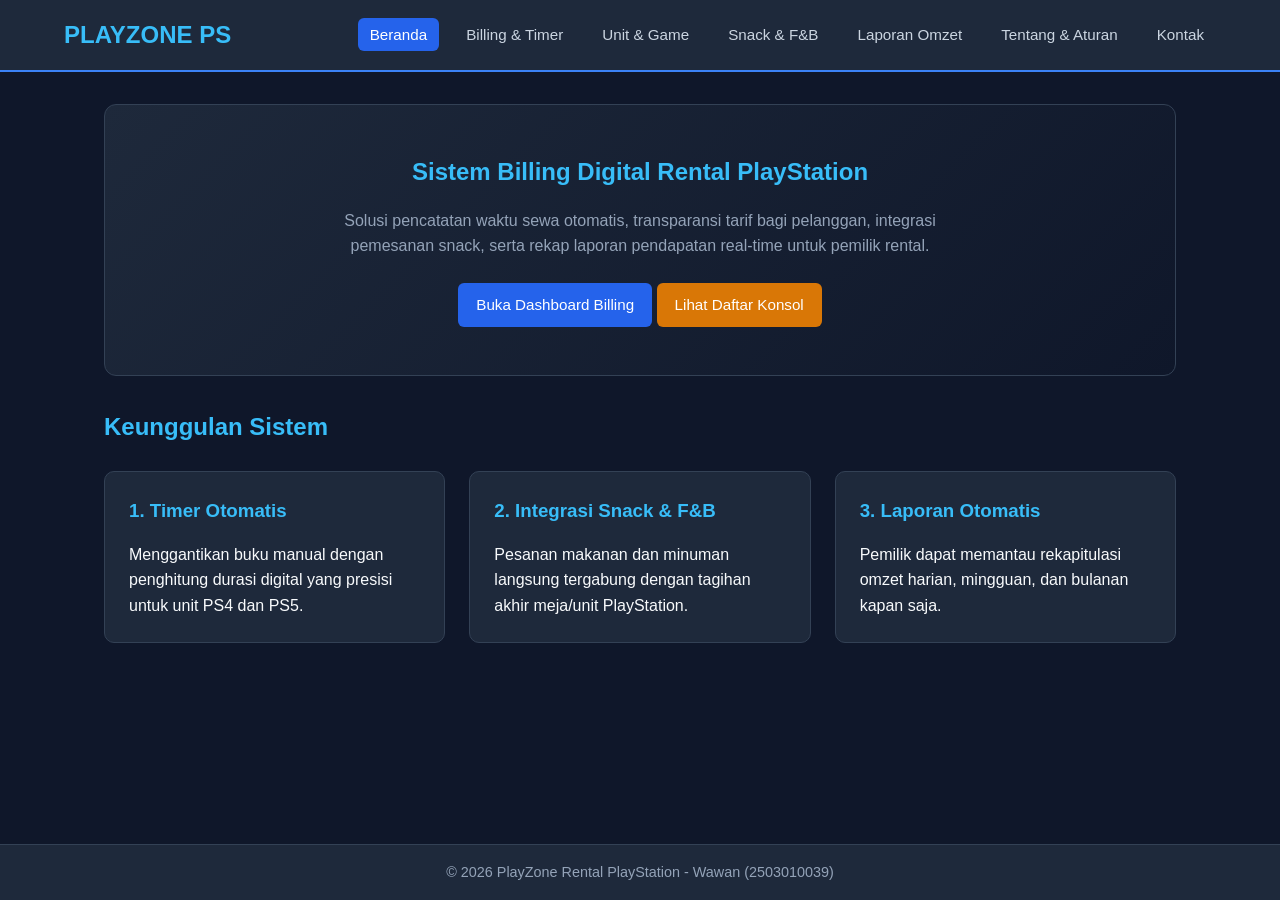
<file: index.html>
<!DOCTYPE html>
<html lang="id">
<head>
    <meta charset="UTF-8">
    <meta name="viewport" content="width=device-width, initial-scale=1.0">
    <title>PlayZone Billing - Halaman Utama</title>
    <link rel="stylesheet" href="wawan_style.css">
</head>
<body class="wawan_body">
    <header class="wawan_header">
        <nav class="wawan_nav">
            <a href="index.html" class="wawan_logo">PLAYZONE PS</a>
            <ul class="wawan_nav_links">
                <li><a href="index.html" class="wawan_active">Beranda</a></li>
                <li><a href="billing.html">Billing & Timer</a></li>
                <li><a href="konsol.html">Unit & Game</a></li>
                <li><a href="snack.html">Snack & F&B</a></li>
                <li><a href="laporan.html">Laporan Omzet</a></li>
                <li><a href="tentang.html">Tentang & Aturan</a></li>
                <li><a href="kontak.html">Kontak</a></li>
            </ul>
        </nav>
    </header>

    <main class="wawan_main">
        <section class="wawan_hero">
            <h1 class="wawan_title">Sistem Billing Digital Rental PlayStation</h1>
            <p>Solusi pencatatan waktu sewa otomatis, transparansi tarif bagi pelanggan, integrasi pemesanan snack, serta rekap laporan pendapatan real-time untuk pemilik rental.</p>
            <a href="billing.html" class="wawan_btn">Buka Dashboard Billing</a>
            <a href="konsol.html" class="wawan_btn wawan_btn_warning">Lihat Daftar Konsol</a>
        </section>

        <h2 class="wawan_title">Keunggulan Sistem</h2>
        <div class="wawan_grid">
            <div class="wawan_card">
                <h3 class="wawan_title">1. Timer Otomatis</h3>
                <p>Menggantikan buku manual dengan penghitung durasi digital yang presisi untuk unit PS4 dan PS5.</p>
            </div>
            <div class="wawan_card">
                <h3 class="wawan_title">2. Integrasi Snack & F&B</h3>
                <p>Pesanan makanan dan minuman langsung tergabung dengan tagihan akhir meja/unit PlayStation.</p>
            </div>
            <div class="wawan_card">
                <h3 class="wawan_title">3. Laporan Otomatis</h3>
                <p>Pemilik dapat memantau rekapitulasi omzet harian, mingguan, dan bulanan kapan saja.</p>
            </div>
        </div>
    </main>

    <footer class="wawan_footer">
        &copy; 2026 PlayZone Rental PlayStation - Wawan (2503010039)
    </footer>
</body>
</html>
</file>
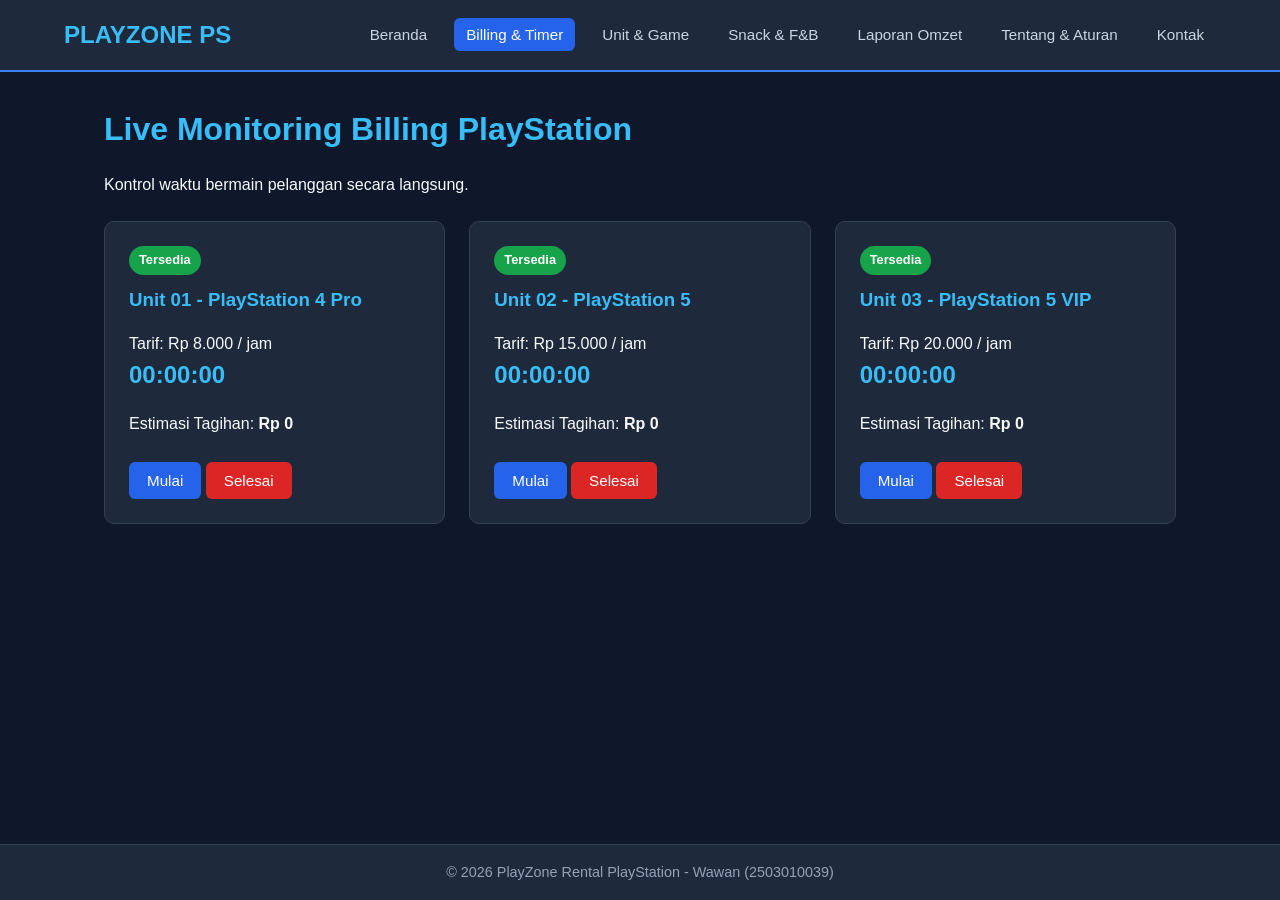
<file: billing.html>
<!DOCTYPE html>
<html lang="id">
<head>
    <meta charset="UTF-8">
    <meta name="viewport" content="width=device-width, initial-scale=1.0">
    <title>Billing & Timer - PlayZone PS</title>
    <link rel="stylesheet" href="wawan_style.css">
</head>
<body class="wawan_body">
    <header class="wawan_header">
        <nav class="wawan_nav">
            <a href="index.html" class="wawan_logo">PLAYZONE PS</a>
            <ul class="wawan_nav_links">
                <li><a href="index.html">Beranda</a></li>
                <li><a href="billing.html" class="wawan_active">Billing & Timer</a></li>
                <li><a href="konsol.html">Unit & Game</a></li>
                <li><a href="snack.html">Snack & F&B</a></li>
                <li><a href="laporan.html">Laporan Omzet</a></li>
                <li><a href="tentang.html">Tentang & Aturan</a></li>
                <li><a href="kontak.html">Kontak</a></li>
            </ul>
        </nav>
    </header>

    <main class="wawan_main">
        <h1 class="wawan_title">Live Monitoring Billing PlayStation</h1>
        <p>Kontrol waktu bermain pelanggan secara langsung.</p>

        <div class="wawan_grid">
            <div class="wawan_card">
                <span id="wawan_status_1" class="wawan_badge wawan_tersedia">Tersedia</span>
                <h3 class="wawan_title">Unit 01 - PlayStation 4 Pro</h3>
                <p>Tarif: Rp 8.000 / jam</p>
                <h2 id="wawan_timer_1" class="wawan_title">00:00:00</h2>
                <p>Estimasi Tagihan: <strong id="wawan_biaya_1">Rp 0</strong></p><br>
                <button class="wawan_btn" onclick="mulaiBilling(1, 8000)">Mulai</button>
                <button class="wawan_btn wawan_btn_danger" onclick="stopBilling(1)">Selesai</button>
            </div>

            <div class="wawan_card">
                <span id="wawan_status_2" class="wawan_badge wawan_tersedia">Tersedia</span>
                <h3 class="wawan_title">Unit 02 - PlayStation 5</h3>
                <p>Tarif: Rp 15.000 / jam</p>
                <h2 id="wawan_timer_2" class="wawan_title">00:00:00</h2>
                <p>Estimasi Tagihan: <strong id="wawan_biaya_2">Rp 0</strong></p><br>
                <button class="wawan_btn" onclick="mulaiBilling(2, 15000)">Mulai</button>
                <button class="wawan_btn wawan_btn_danger" onclick="stopBilling(2)">Selesai</button>
            </div>

            <div class="wawan_card">
                <span id="wawan_status_3" class="wawan_badge wawan_tersedia">Tersedia</span>
                <h3 class="wawan_title">Unit 03 - PlayStation 5 VIP</h3>
                <p>Tarif: Rp 20.000 / jam</p>
                <h2 id="wawan_timer_3" class="wawan_title">00:00:00</h2>
                <p>Estimasi Tagihan: <strong id="wawan_biaya_3">Rp 0</strong></p><br>
                <button class="wawan_btn" onclick="mulaiBilling(3, 20000)">Mulai</button>
                <button class="wawan_btn wawan_btn_danger" onclick="stopBilling(3)">Selesai</button>
            </div>
        </div>
    </main>

    <footer class="wawan_footer">
        &copy; 2026 PlayZone Rental PlayStation - Wawan (2503010039)
    </footer>
    <script src="script.js"></script>
</body>
</html>
</file>
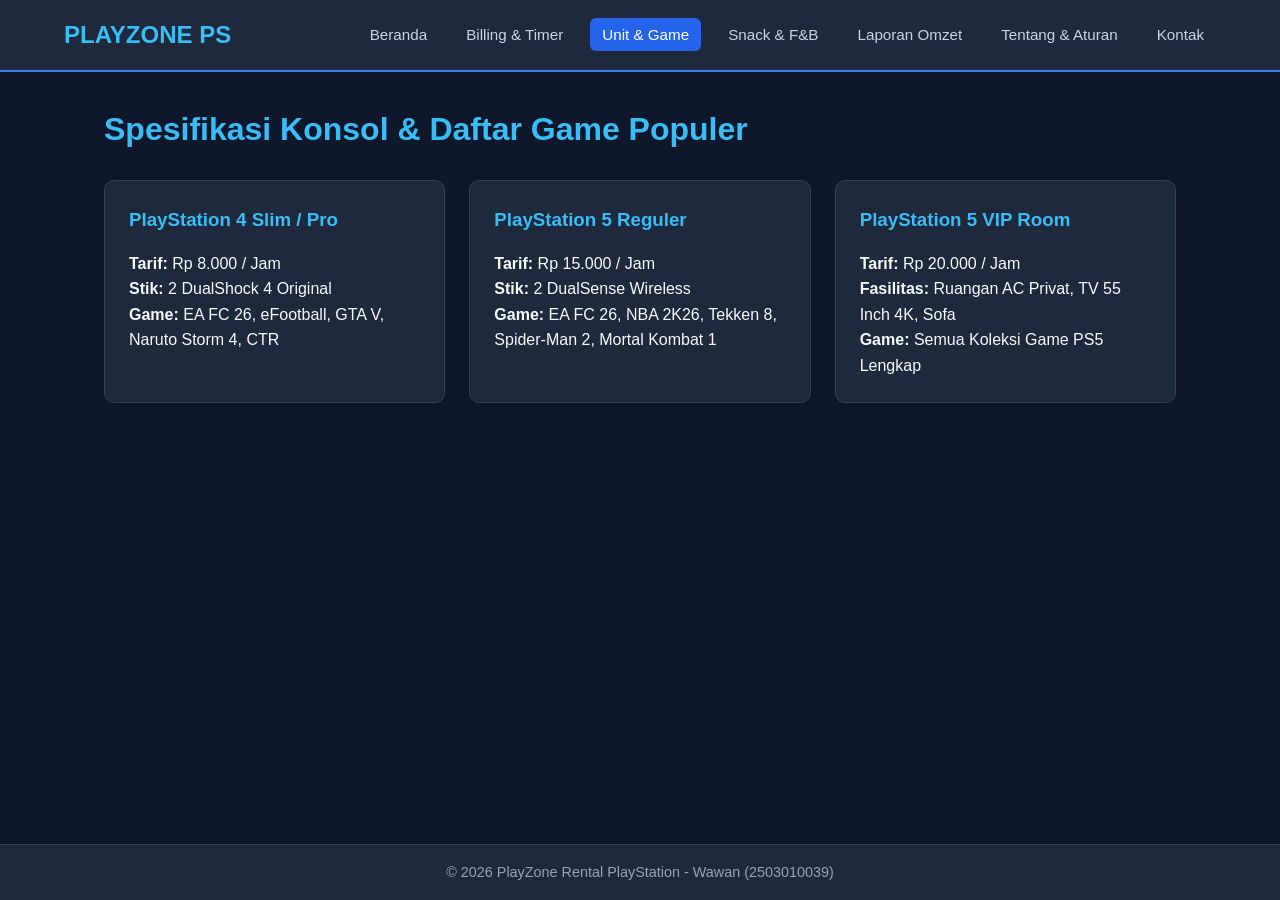
<file: konsol.html>
<!DOCTYPE html>
<html lang="id">
<head>
    <meta charset="UTF-8">
    <meta name="viewport" content="width=device-width, initial-scale=1.0">
    <title>Daftar Unit & Game - PlayZone PS</title>
    <link rel="stylesheet" href="wawan_style.css">
</head>
<body class="wawan_body">
    <header class="wawan_header">
        <nav class="wawan_nav">
            <a href="index.html" class="wawan_logo">PLAYZONE PS</a>
            <ul class="wawan_nav_links">
                <li><a href="index.html">Beranda</a></li>
                <li><a href="billing.html">Billing & Timer</a></li>
                <li><a href="konsol.html" class="wawan_active">Unit & Game</a></li>
                <li><a href="snack.html">Snack & F&B</a></li>
                <li><a href="laporan.html">Laporan Omzet</a></li>
                <li><a href="tentang.html">Tentang & Aturan</a></li>
                <li><a href="kontak.html">Kontak</a></li>
            </ul>
        </nav>
    </header>

    <main class="wawan_main">
        <h1 class="wawan_title">Spesifikasi Konsol & Daftar Game Populer</h1>
        <div class="wawan_grid">
            <div class="wawan_card">
                <h3 class="wawan_title">PlayStation 4 Slim / Pro</h3>
                <p><strong>Tarif:</strong> Rp 8.000 / Jam</p>
                <p><strong>Stik:</strong> 2 DualShock 4 Original</p>
                <p><strong>Game:</strong> EA FC 26, eFootball, GTA V, Naruto Storm 4, CTR</p>
            </div>
            <div class="wawan_card">
                <h3 class="wawan_title">PlayStation 5 Reguler</h3>
                <p><strong>Tarif:</strong> Rp 15.000 / Jam</p>
                <p><strong>Stik:</strong> 2 DualSense Wireless</p>
                <p><strong>Game:</strong> EA FC 26, NBA 2K26, Tekken 8, Spider-Man 2, Mortal Kombat 1</p>
            </div>
            <div class="wawan_card">
                <h3 class="wawan_title">PlayStation 5 VIP Room</h3>
                <p><strong>Tarif:</strong> Rp 20.000 / Jam</p>
                <p><strong>Fasilitas:</strong> Ruangan AC Privat, TV 55 Inch 4K, Sofa</p>
                <p><strong>Game:</strong> Semua Koleksi Game PS5 Lengkap</p>
            </div>
        </div>
    </main>

    <footer class="wawan_footer">
        &copy; 2026 PlayZone Rental PlayStation - Wawan (2503010039)
    </footer>
</body>
</html>
</file>
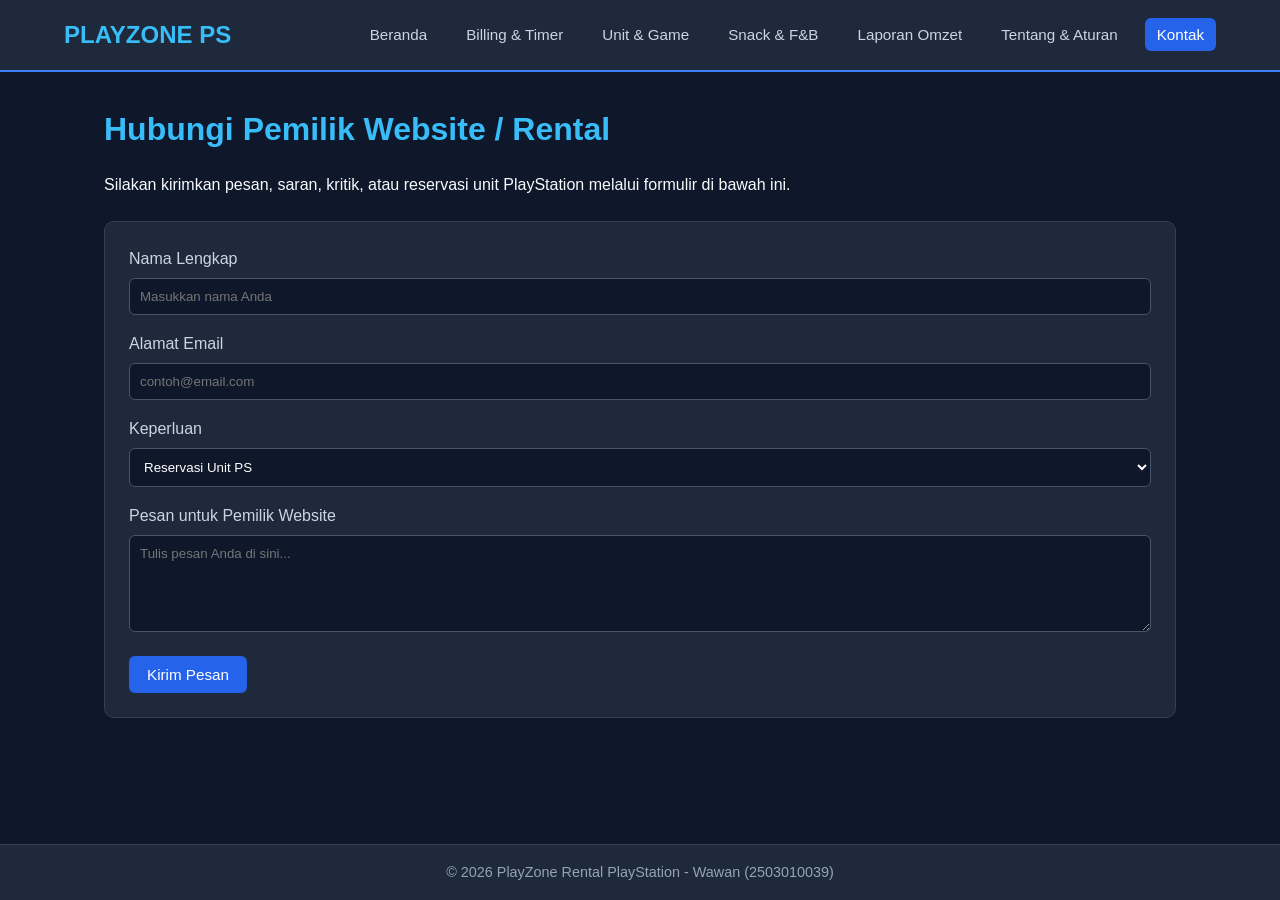
<file: kontak.html>
<!DOCTYPE html>
<html lang="id">
<head>
    <meta charset="UTF-8">
    <meta name="viewport" content="width=device-width, initial-scale=1.0">
    <title>Kontak Kami - PlayZone PS</title>
    <link rel="stylesheet" href="wawan_style.css">
</head>
<body class="wawan_body">
    <header class="wawan_header">
        <nav class="wawan_nav">
            <a href="index.html" class="wawan_logo">PLAYZONE PS</a>
            <ul class="wawan_nav_links">
                <li><a href="index.html">Beranda</a></li>
                <li><a href="billing.html">Billing & Timer</a></li>
                <li><a href="konsol.html">Unit & Game</a></li>
                <li><a href="snack.html">Snack & F&B</a></li>
                <li><a href="laporan.html">Laporan Omzet</a></li>
                <li><a href="tentang.html">Tentang & Aturan</a></li>
                <li><a href="kontak.html" class="wawan_active">Kontak</a></li>
            </ul>
        </nav>
    </header>

    <main class="wawan_main">
        <h1 class="wawan_title">Hubungi Pemilik Website / Rental</h1>
        <p>Silakan kirimkan pesan, saran, kritik, atau reservasi unit PlayStation melalui formulir di bawah ini.</p>

        <div class="wawan_card" style="margin-top: 1.5rem;">
            <form onsubmit="kirimPesan(event)">
                <div class="wawan_form_group">
                    <label for="wawan_nama" class="wawan_label">Nama Lengkap</label>
                    <input type="text" id="wawan_nama" class="wawan_input" placeholder="Masukkan nama Anda" required>
                </div>

                <div class="wawan_form_group">
                    <label for="wawan_email" class="wawan_label">Alamat Email</label>
                    <input type="email" id="wawan_email" class="wawan_input" placeholder="contoh@email.com" required>
                </div>

                <div class="wawan_form_group">
                    <label for="wawan_subjek" class="wawan_label">Keperluan</label>
                    <select id="wawan_subjek" class="wawan_select">
                        <option value="Reservasi Unit PS">Reservasi Unit PS</option>
                        <option value="Saran & Masukan">Saran & Masukan</option>
                        <option value="Keluhan Layanan">Keluhan Layanan</option>
                    </select>
                </div>

                <div class="wawan_form_group">
                    <label for="wawan_pesan" class="wawan_label">Pesan untuk Pemilik Website</label>
                    <textarea id="wawan_pesan" class="wawan_textarea" rows="5" placeholder="Tulis pesan Anda di sini..." required></textarea>
                </div>

                <button type="submit" class="wawan_btn">Kirim Pesan</button>
            </form>
        </div>

        <div id="wawan_hasil_pesan"></div>
    </main>

    <footer class="wawan_footer">
        &copy; 2026 PlayZone Rental PlayStation - Wawan (2503010039)
    </footer>
    <script src="script.js"></script>
</body>
</html>
</file>
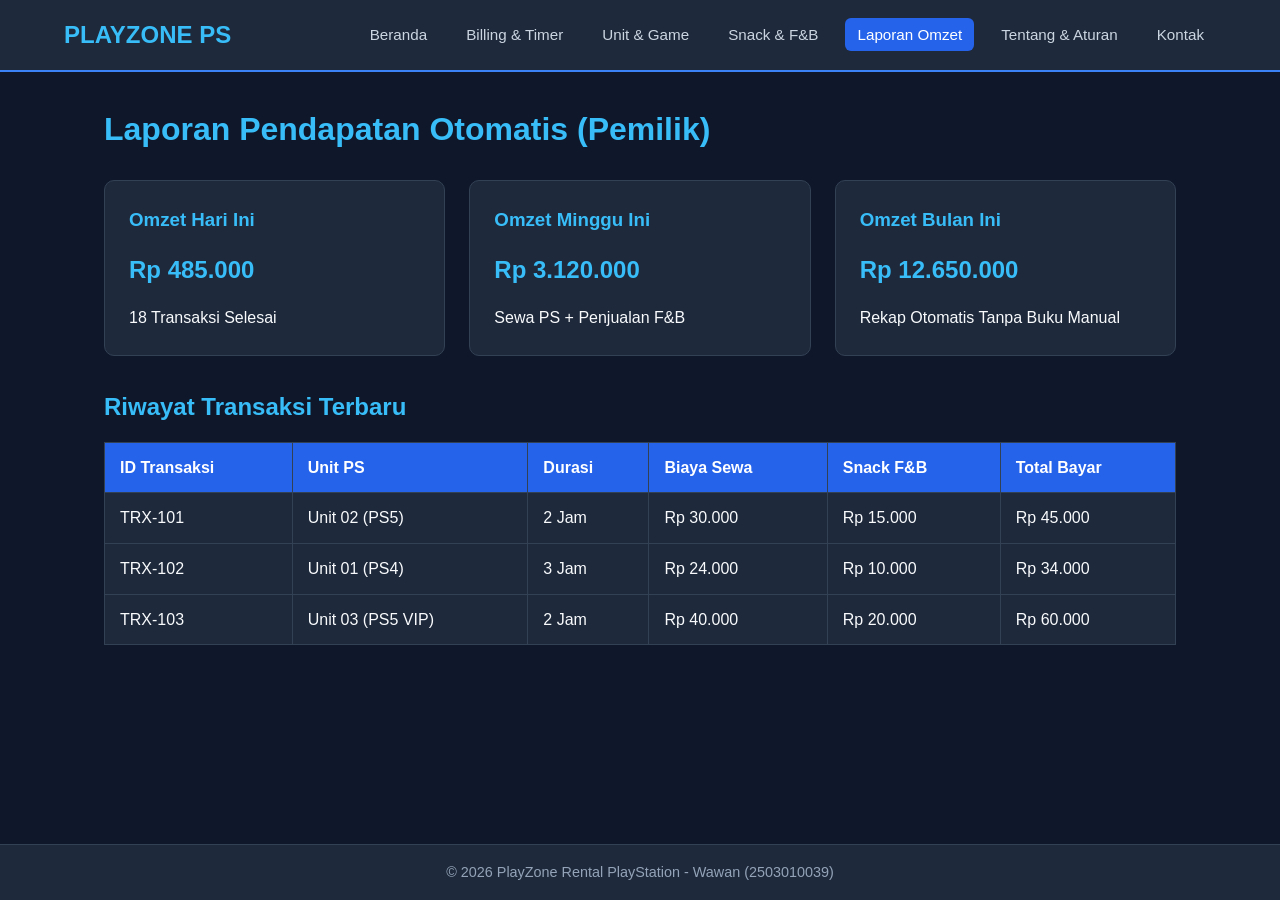
<file: laporan.html>
<!DOCTYPE html>
<html lang="id">
<head>
    <meta charset="UTF-8">
    <meta name="viewport" content="width=device-width, initial-scale=1.0">
    <title>Laporan Pendapatan - PlayZone PS</title>
    <link rel="stylesheet" href="wawan_style.css">
</head>
<body class="wawan_body">
    <header class="wawan_header">
        <nav class="wawan_nav">
            <a href="index.html" class="wawan_logo">PLAYZONE PS</a>
            <ul class="wawan_nav_links">
                <li><a href="index.html">Beranda</a></li>
                <li><a href="billing.html">Billing & Timer</a></li>
                <li><a href="konsol.html">Unit & Game</a></li>
                <li><a href="snack.html">Snack & F&B</a></li>
                <li><a href="laporan.html" class="wawan_active">Laporan Omzet</a></li>
                <li><a href="tentang.html">Tentang & Aturan</a></li>
                <li><a href="kontak.html">Kontak</a></li>
            </ul>
        </nav>
    </header>

    <main class="wawan_main">
        <h1 class="wawan_title">Laporan Pendapatan Otomatis (Pemilik)</h1>
        <div class="wawan_grid">
            <div class="wawan_card">
                <h3 class="wawan_title">Omzet Hari Ini</h3>
                <h2 class="wawan_title">Rp 485.000</h2>
                <p>18 Transaksi Selesai</p>
            </div>
            <div class="wawan_card">
                <h3 class="wawan_title">Omzet Minggu Ini</h3>
                <h2 class="wawan_title">Rp 3.120.000</h2>
                <p>Sewa PS + Penjualan F&B</p>
            </div>
            <div class="wawan_card">
                <h3 class="wawan_title">Omzet Bulan Ini</h3>
                <h2 class="wawan_title">Rp 12.650.000</h2>
                <p>Rekap Otomatis Tanpa Buku Manual</p>
            </div>
        </div>

        <h2 class="wawan_title" style="margin-top: 2rem;">Riwayat Transaksi Terbaru</h2>
        <table class="wawan_table">
            <thead>
                <tr>
                    <th>ID Transaksi</th>
                    <th>Unit PS</th>
                    <th>Durasi</th>
                    <th>Biaya Sewa</th>
                    <th>Snack F&B</th>
                    <th>Total Bayar</th>
                </tr>
            </thead>
            <tbody>
                <tr>
                    <td>TRX-101</td>
                    <td>Unit 02 (PS5)</td>
                    <td>2 Jam</td>
                    <td>Rp 30.000</td>
                    <td>Rp 15.000</td>
                    <td>Rp 45.000</td>
                </tr>
                <tr>
                    <td>TRX-102</td>
                    <td>Unit 01 (PS4)</td>
                    <td>3 Jam</td>
                    <td>Rp 24.000</td>
                    <td>Rp 10.000</td>
                    <td>Rp 34.000</td>
                </tr>
                <tr>
                    <td>TRX-103</td>
                    <td>Unit 03 (PS5 VIP)</td>
                    <td>2 Jam</td>
                    <td>Rp 40.000</td>
                    <td>Rp 20.000</td>
                    <td>Rp 60.000</td>
                </tr>
            </tbody>
        </table>
    </main>

    <footer class="wawan_footer">
        &copy; 2026 PlayZone Rental PlayStation - Wawan (2503010039)
    </footer>
</body>
</html>
</file>
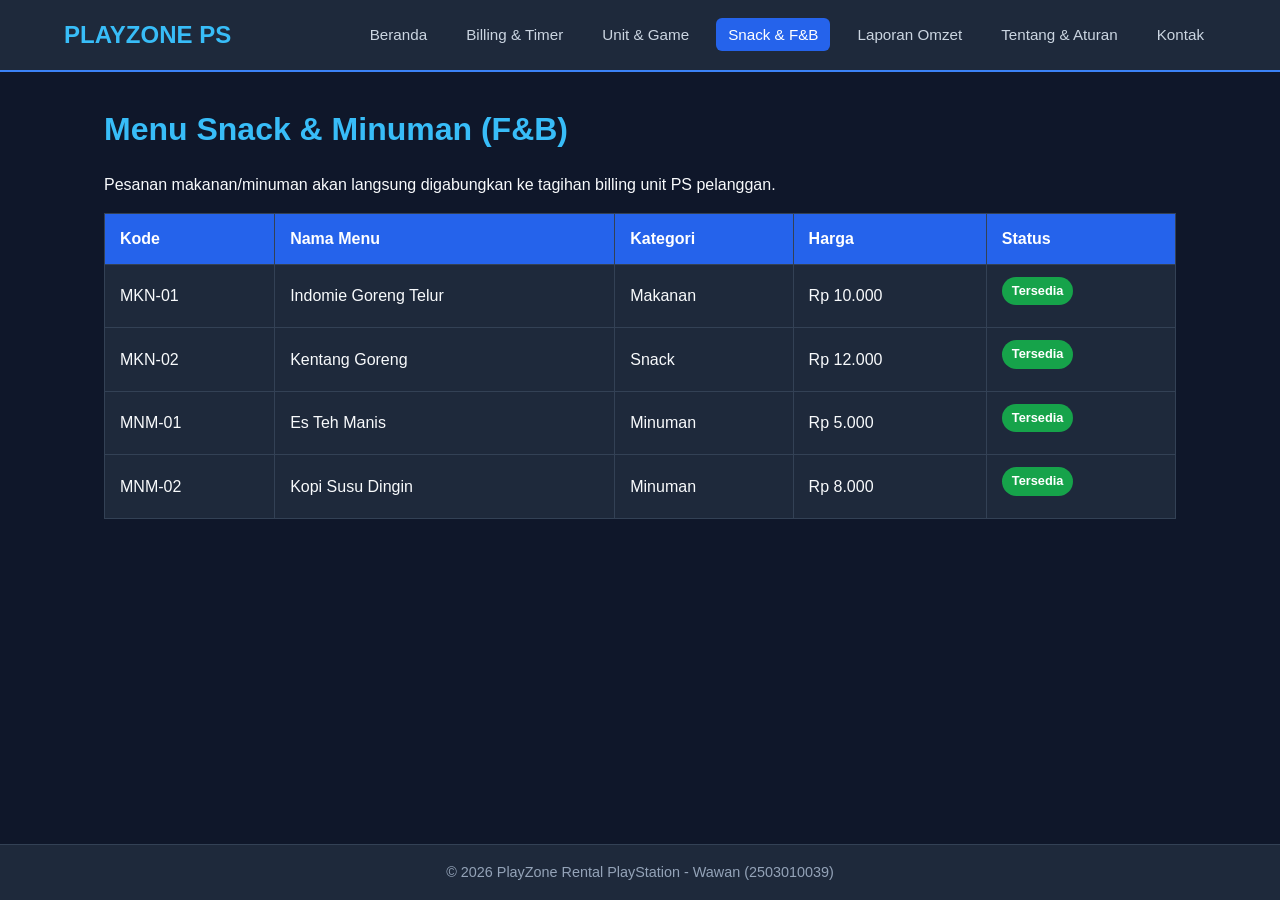
<file: snack.html>
<!DOCTYPE html>
<html lang="id">
<head>
    <meta charset="UTF-8">
    <meta name="viewport" content="width=device-width, initial-scale=1.0">
    <title>Snack & Minuman - PlayZone PS</title>
    <link rel="stylesheet" href="wawan_style.css">
</head>
<body class="wawan_body">
    <header class="wawan_header">
        <nav class="wawan_nav">
            <a href="index.html" class="wawan_logo">PLAYZONE PS</a>
            <ul class="wawan_nav_links">
                <li><a href="index.html">Beranda</a></li>
                <li><a href="billing.html">Billing & Timer</a></li>
                <li><a href="konsol.html">Unit & Game</a></li>
                <li><a href="snack.html" class="wawan_active">Snack & F&B</a></li>
                <li><a href="laporan.html">Laporan Omzet</a></li>
                <li><a href="tentang.html">Tentang & Aturan</a></li>
                <li><a href="kontak.html">Kontak</a></li>
            </ul>
        </nav>
    </header>

    <main class="wawan_main">
        <h1 class="wawan_title">Menu Snack & Minuman (F&B)</h1>
        <p>Pesanan makanan/minuman akan langsung digabungkan ke tagihan billing unit PS pelanggan.</p>

        <table class="wawan_table">
            <thead>
                <tr>
                    <th>Kode</th>
                    <th>Nama Menu</th>
                    <th>Kategori</th>
                    <th>Harga</th>
                    <th>Status</th>
                </tr>
            </thead>
            <tbody>
                <tr>
                    <td>MKN-01</td>
                    <td>Indomie Goreng Telur</td>
                    <td>Makanan</td>
                    <td>Rp 10.000</td>
                    <td><span class="wawan_badge wawan_tersedia">Tersedia</span></td>
                </tr>
                <tr>
                    <td>MKN-02</td>
                    <td>Kentang Goreng</td>
                    <td>Snack</td>
                    <td>Rp 12.000</td>
                    <td><span class="wawan_badge wawan_tersedia">Tersedia</span></td>
                </tr>
                <tr>
                    <td>MNM-01</td>
                    <td>Es Teh Manis</td>
                    <td>Minuman</td>
                    <td>Rp 5.000</td>
                    <td><span class="wawan_badge wawan_tersedia">Tersedia</span></td>
                </tr>
                <tr>
                    <td>MNM-02</td>
                    <td>Kopi Susu Dingin</td>
                    <td>Minuman</td>
                    <td>Rp 8.000</td>
                    <td><span class="wawan_badge wawan_tersedia">Tersedia</span></td>
                </tr>
            </tbody>
        </table>
    </main>

    <footer class="wawan_footer">
        &copy; 2026 PlayZone Rental PlayStation - Wawan (2503010039)
    </footer>
</body>
</html>
</file>
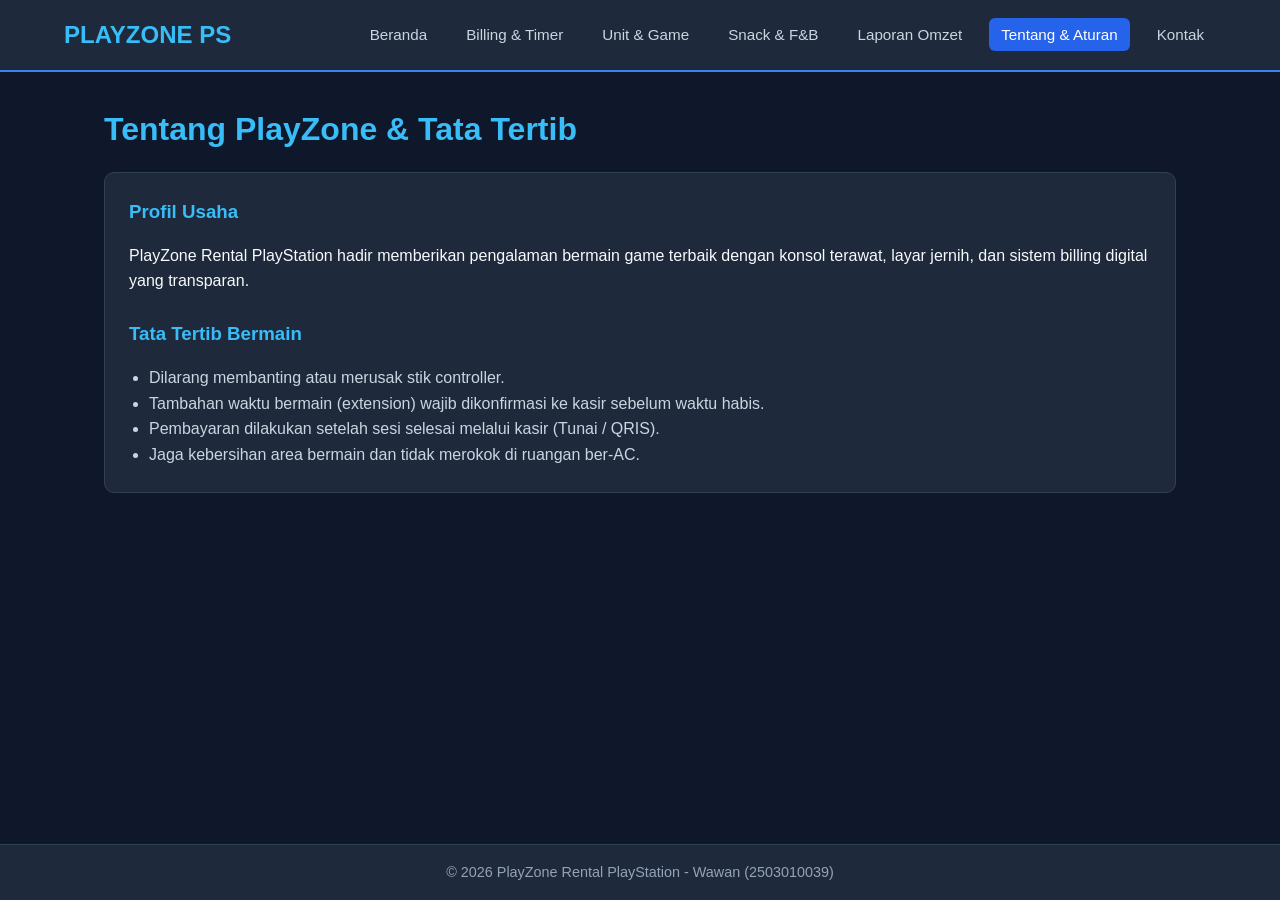
<file: tentang.html>
<!DOCTYPE html>
<html lang="id">
<head>
    <meta charset="UTF-8">
    <meta name="viewport" content="width=device-width, initial-scale=1.0">
    <title>Tentang & Peraturan - PlayZone PS</title>
    <link rel="stylesheet" href="wawan_style.css">
</head>
<body class="wawan_body">
    <header class="wawan_header">
        <nav class="wawan_nav">
            <a href="index.html" class="wawan_logo">PLAYZONE PS</a>
            <ul class="wawan_nav_links">
                <li><a href="index.html">Beranda</a></li>
                <li><a href="billing.html">Billing & Timer</a></li>
                <li><a href="konsol.html">Unit & Game</a></li>
                <li><a href="snack.html">Snack & F&B</a></li>
                <li><a href="laporan.html">Laporan Omzet</a></li>
                <li><a href="tentang.html" class="wawan_active">Tentang & Aturan</a></li>
                <li><a href="kontak.html">Kontak</a></li>
            </ul>
        </nav>
    </header>

    <main class="wawan_main">
        <h1 class="wawan_title">Tentang PlayZone & Tata Tertib</h1>
        <div class="wawan_card">
            <h3 class="wawan_title">Profil Usaha</h3>
            <p>PlayZone Rental PlayStation hadir memberikan pengalaman bermain game terbaik dengan konsol terawat, layar jernih, dan sistem billing digital yang transparan.</p>
            <br>
            <h3 class="wawan_title">Tata Tertib Bermain</h3>
            <ul class="wawan_list">
                <li>Dilarang membanting atau merusak stik controller.</li>
                <li>Tambahan waktu bermain (extension) wajib dikonfirmasi ke kasir sebelum waktu habis.</li>
                <li>Pembayaran dilakukan setelah sesi selesai melalui kasir (Tunai / QRIS).</li>
                <li>Jaga kebersihan area bermain dan tidak merokok di ruangan ber-AC.</li>
            </ul>
        </div>
    </main>

    <footer class="wawan_footer">
        &copy; 2026 PlayZone Rental PlayStation - Wawan (2503010039)
    </footer>
</body>
</html>
</file>
<file: wawan_style.css>
* {
    margin: 0;
    padding: 0;
    box-sizing: border-box;
    font-family: 'Segoe UI', Tahoma, Geneva, Verdana, sans-serif;
}

body.wawan_body {
    background-color: #0f172a;
    color: #f8fafc;
    line-height: 1.6;
    display: flex;
    flex-direction: column;
    min-height: 100vh;
}

/* Navigasi */
.wawan_header {
    background-color: #1e293b;
    padding: 1rem 5%;
    border-bottom: 2px solid #3b82f6;
    position: sticky;
    top: 0;
    z-index: 100;
}

.wawan_nav {
    display: flex;
    justify-content: space-between;
    align-items: center;
    flex-wrap: wrap;
}

.wawan_logo {
    font-size: 1.5rem;
    font-weight: bold;
    color: #38bdf8;
    text-decoration: none;
}

.wawan_nav_links {
    list-style: none;
    display: flex;
    gap: 15px;
    flex-wrap: wrap;
}

.wawan_nav_links a {
    color: #cbd5e1;
    text-decoration: none;
    padding: 8px 12px;
    border-radius: 6px;
    font-size: 0.95rem;
    transition: 0.3s;
}

.wawan_nav_links a:hover,
.wawan_nav_links a.wawan_active {
    background-color: #2563eb;
    color: #ffffff;
}

/* Kontainer Utama */
.wawan_main {
    flex: 1;
    padding: 2rem 5%;
    max-width: 1200px;
    width: 100%;
    margin: 0 auto;
}

.wawan_title {
    color: #38bdf8;
    margin-bottom: 1rem;
}

/* Hero Section */
.wawan_hero {
    background: linear-gradient(135deg, #1e293b, #0f172a);
    padding: 3rem 2rem;
    border-radius: 12px;
    border: 1px solid #334155;
    text-align: center;
    margin-bottom: 2rem;
}

.wawan_hero p {
    max-width: 650px;
    margin: 0 auto 1.5rem;
    color: #94a3b8;
}

/* Grid & Card */
.wawan_grid {
    display: grid;
    grid-template-columns: repeat(auto-fit, minmax(260px, 1fr));
    gap: 1.5rem;
    margin-top: 1.5rem;
}

.wawan_card {
    background-color: #1e293b;
    padding: 1.5rem;
    border-radius: 10px;
    border: 1px solid #334155;
}

.wawan_badge {
    display: inline-block;
    padding: 4px 10px;
    border-radius: 20px;
    font-size: 0.8rem;
    font-weight: bold;
    margin-bottom: 10px;
}

.wawan_tersedia {
    background-color: #16a34a;
    color: white;
}

.wawan_digunakan {
    background-color: #dc2626;
    color: white;
}

/* Tombol */
.wawan_btn {
    display: inline-block;
    background-color: #2563eb;
    color: white;
    padding: 10px 18px;
    border: none;
    border-radius: 6px;
    cursor: pointer;
    text-decoration: none;
    font-size: 0.95rem;
    transition: 0.2s;
}

.wawan_btn:hover {
    background-color: #1d4ed8;
}

.wawan_btn_danger {
    background-color: #dc2626;
}

.wawan_btn_danger:hover {
    background-color: #b91c1c;
}

.wawan_btn_warning {
    background-color: #d97706;
}

/* Tabel */
.wawan_table {
    width: 100%;
    border-collapse: collapse;
    margin-top: 1rem;
    background-color: #1e293b;
}

.wawan_table th,
.wawan_table td {
    padding: 12px 15px;
    border: 1px solid #334155;
    text-align: left;
}

.wawan_table th {
    background-color: #2563eb;
    color: white;
}

/* Form Kontak */
.wawan_form_group {
    margin-bottom: 1rem;
}

.wawan_label {
    display: block;
    margin-bottom: 0.4rem;
    color: #cbd5e1;
}

.wawan_input,
.wawan_select,
.wawan_textarea {
    width: 100%;
    padding: 10px;
    border-radius: 6px;
    border: 1px solid #475569;
    background-color: #0f172a;
    color: white;
}

.wawan_list {
    margin-left: 20px;
    color: #cbd5e1;
}

/* Footer */
.wawan_footer {
    background-color: #1e293b;
    text-align: center;
    padding: 1rem;
    border-top: 1px solid #334155;
    color: #94a3b8;
    font-size: 0.9rem;
    margin-top: 2rem;
}
</file>
